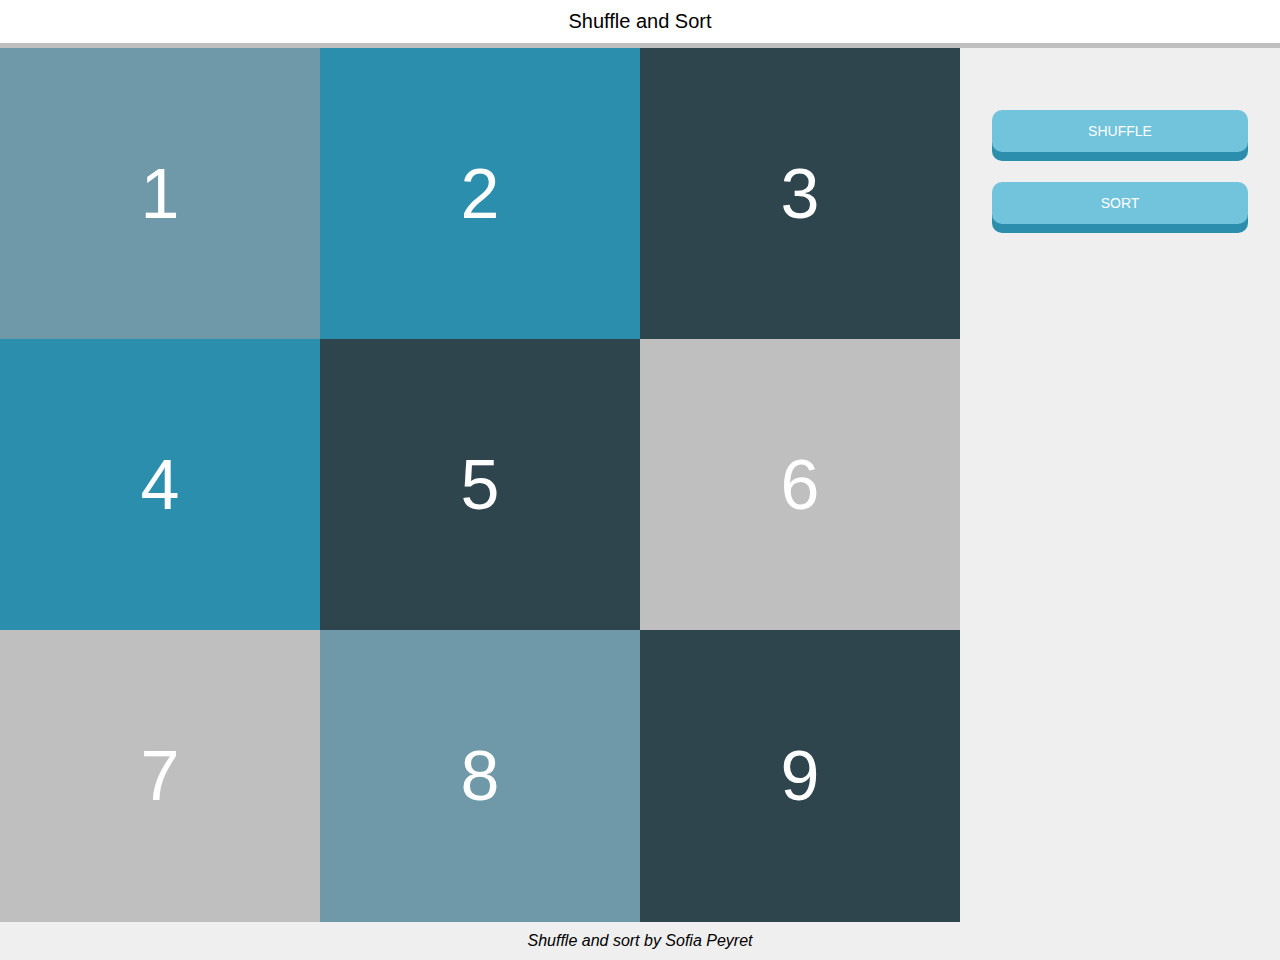
<file: src/index.html>
<!DOCTYPE html>
<!--[if lt IE 7]>      <html class="no-js lt-ie9 lt-ie8 lt-ie7"> <![endif]-->
<!--[if IE 7]>         <html class="no-js lt-ie9 lt-ie8"> <![endif]-->
<!--[if IE 8]>         <html class="no-js lt-ie9"> <![endif]-->
<!--[if gt IE 8]>      <html class="no-js"> <![endif]-->
<html>
    <head>
        <meta charset="utf-8">
        <meta http-equiv="X-UA-Compatible" content="IE=edge">
        <title>Shuffle and sort</title>
        <meta name="description" content="">
        <meta name="viewport" content="width=device-width, initial-scale=1">
        <link rel="stylesheet" href="./css/styles.css">
    </head>
    <body onload="showCards(cards)">
        <!--[if lt IE 7]>
            <p class="browsehappy">You are using an <strong>outdated</strong> browser. Please <a href="#">upgrade your browser</a> to improve your experience.</p>
        <![endif]-->
        <header>
            <h1>Shuffle and Sort</h1>
        </header>
        <section id="wrapper" class="wrapper">
            <div class="cards-container">
                <ul class="card-list"></ul>
            </div>
            <div class="btn-container">
                <button type="button" onclick="shuffleCards(cards)">Shuffle</button>
                <button type="button" onclick="sortCards(cards)">Sort</button>
            </div>
        </section>
        <footer><i>Shuffle and sort by Sofia Peyret</i></footer>
        <script src="./js/index.js" async defer></script>
    </body>
</html>
</file>
<file: src/css/styles.css>
/* Mobile first */

body {
  background-color: #fff;
  font-family: "Helvetica", arial, sans-serif;
  width: 100%;
  margin: 0;
  padding: 0;
}

header {
  background-color: #333;
  color: #fff;
  padding: 0;
  border-bottom: 2px solid #bfbfbf;
}

h1 {
  font-weight: 500;
  font-size: 20px;
  text-align: center;
  margin: 0;
  padding: 10px;
}

.wrapper {
  width: 100%;
  display: flex;
  flex-direction: column-reverse;
  align-items: center;
}

.cards-container {
  width: 90%;
}

ul {
  display: flex;
  flex-wrap: wrap;
  padding: 0;
  margin: 0;
}

li.card {
  width: auto;
  flex: 1 0 100%;
  list-style: none;
  background-color: #efefef;
  box-sizing: border-box;
  text-align: center;
  margin: 2px 0;
  display: flex;
  justify-content: center;
  position: relative;
  padding: 10px 0;
  font-size: 20px;
  color: #000;
}

.card__title {
  position: relative;
  z-index: 1;
}

.card__color {
  position: absolute;
  z-index: 0;
  width: 2%;
  height: 100%;
  top: 0;
  left: 0;
}

.btn-container {
  background-color: #fff;
  width: 100%;
  display: flex;
  justify-content: center;
  padding: 5px 0;
}

button {
  background-color: #72c3dc;
  font-size: 14px;
  padding: 13px 10px;
  min-width: 85px;
  margin: 0 2px 15px;
  text-transform: uppercase;
  color: #fff;
  border: none;
  border-radius: 10px;
  box-shadow: 0 9px #2b8ead;
}

button:hover {
  background-color: #2f454e;
}

button:active {
  background-color: #2f454e;
  box-shadow: 0 5px #2b8ead;
  transform: translateY(4px);
}

footer {
  text-align: center;
  padding: 10px;
}

/* Desktop */
@media only screen and (min-width: 793px) {
  header {
    background-color: #fff;
    color: #000;
    border-bottom: 5px solid #bfbfbf;
  }
  .wrapper {
    flex-direction: row;
    align-items: flex-start;
    background-color: #efefef;
  }

  .cards-container {
    width: 75%;
  }

  li.card {
    flex: 1 0 33%;
    margin: 0;
    font-size: 70px;
    padding: 11% 0; /* responsive aspect ratio */
    color: #fff;
  }

  .card__color {
    width: 100%;
  }

  .btn-container {
    background-color: #efefef;
    width: 25%;
    flex-direction: column;
    align-items: center;
    padding: 47px 0;
  }

  button {
    width: 80%;
    margin: 15px 0;
  }

  footer {
    background-color: #efefef;
  }
}
</file>
<file: src/Cards/css/styles.css>
/* Mobile first */

body {
  background-color: #fff;
  font-family: "Helvetica", arial, sans-serif;
  width: 100%;
  margin: 0;
  padding: 0;
}

header {
  background-color: #333;
  color: #fff;
  padding: 0;
  border-bottom: 2px solid #bfbfbf;
}

h1 {
  font-weight: 500;
  font-size: 20px;
  text-align: center;
  margin: 0;
  padding: 10px;
}

.wrapper {
  width: 100%;
  display: flex;
  flex-direction: column-reverse;
  align-items: center;
}

.cards-container {
  width: 90%;
}

ul {
  display: flex;
  flex-wrap: wrap;
  padding: 0;
  margin: 0;
}

li {
  width: auto;
  flex: 1 0 100%;
  list-style: none;
  background-color: #efefef;
  box-sizing: border-box;
  text-align: center;
  margin: 2px 0;
  display: flex;
  justify-content: center;
  position: relative;
  padding: 10px 0;
  font-size: 20px;
  color: #000;
}

.card-title {
  position: relative;
  z-index: 1;
}

.card-color {
  position: absolute;
  z-index: 0;
  width: 2%;
  height: 100%;
  top: 0;
  left: 0;
}

.btn-container {
  background-color: #fff;
  width: 100%;
  display: flex;
  justify-content: center;
  padding: 5px 0;
}

button {
  background-color: #72c3dc;
  font-size: 14px;
  padding: 13px 10px;
  min-width: 85px;
  margin: 0 2px 15px;
  text-transform: uppercase;
  color: #fff;
  border: none;
  border-radius: 10px;
  box-shadow: 0 9px #2b8ead;
}

button:hover {
  background-color: #2f454e;
}

button:active {
  background-color: #2f454e;
  box-shadow: 0 5px #2b8ead;
  transform: translateY(4px);
}

footer {
  text-align: center;
  padding: 10px;
}

/* Desktop */
@media only screen and (min-width: 793px) {
  header {
    background-color: #fff;
    color: #000;
    border-bottom: 5px solid #bfbfbf;
  }
  .wrapper {
    flex-direction: row;
    align-items: flex-start;
    background-color: #efefef;
  }

  .cards-container {
    width: 75%;
  }

  li {
    flex: 1 0 33%;
    margin: 0;
    font-size: 70px;
    padding: 11% 0; /* responsive aspect ratio */
    color: #fff;
  }

  .card-color {
    width: 100%;
  }

  .btn-container {
    background-color: #efefef;
    width: 25%;
    flex-direction: column;
    align-items: center;
    padding: 47px 0;
  }

  button {
    width: 80%;
    margin: 15px 0;
  }

  footer {
    background-color: #efefef;
  }
}
</file>
